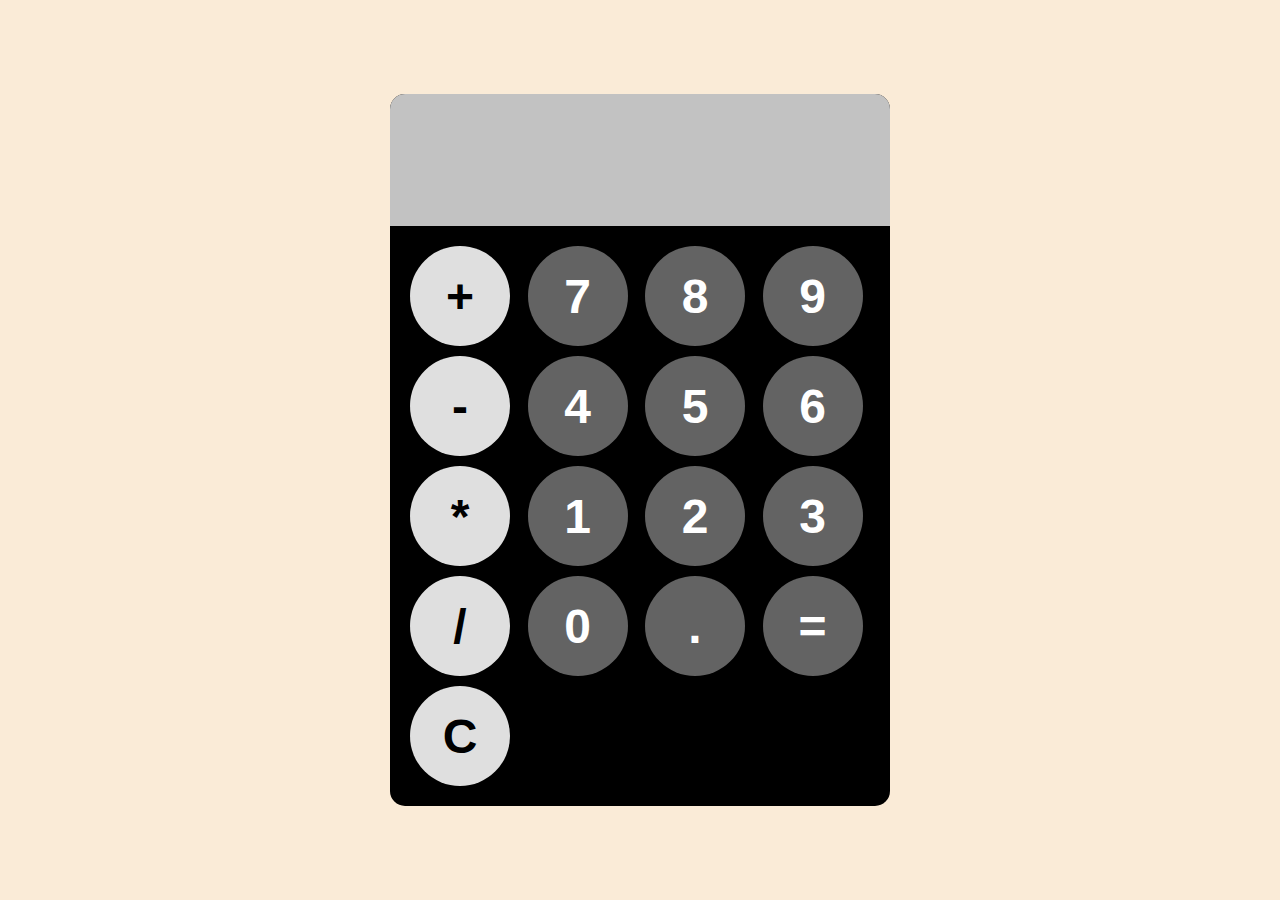
<file: Websites/Calculator/Index.html>
<!DOCTYPE html>
<html lang="en">

<head>
    <meta charset="UTF-8">
    <meta name="viewport" content="width=device-width, initial-scale=1.0">
    <title>Document</title>
    <link rel="stylesheet" href="Style.css">
</head>

<body>
    <div id="calculator">
        <input id="display" readonly>
        <div id="keys">
            <button onclick="appendToDisplay('+')" class="operator-btn">+</button>
            <button onclick="appendToDisplay('7')">7</button>
            <button onclick="appendToDisplay('8')">8</button>
            <button onclick="appendToDisplay('9')">9</button>
            <button onclick="appendToDisplay('-')" class="operator-btn">-</button>
            <button onclick="appendToDisplay('4')">4</button>
            <button onclick="appendToDisplay('5')">5</button>
            <button onclick="appendToDisplay('6')">6</button>
            <button onclick="appendToDisplay('*')" class="operator-btn">*</button>
            <button onclick="appendToDisplay('1')">1</button>
            <button onclick="appendToDisplay('2')">2</button>
            <button onclick="appendToDisplay('3')">3</button>
            <button onclick="appendToDisplay('/')" class="operator-btn">/</button>
            <button onclick="appendToDisplay('0')">0</button>
            <button onclick="appendToDisplay('.')">.</button>
            <button onclick="calculate()">=</button>
            <button onclick="clearDisplay()" class="operator-btn">C</button>
        </div>
    </div>

    <script src="Script.js"></script>
</body>

</html>
</file>
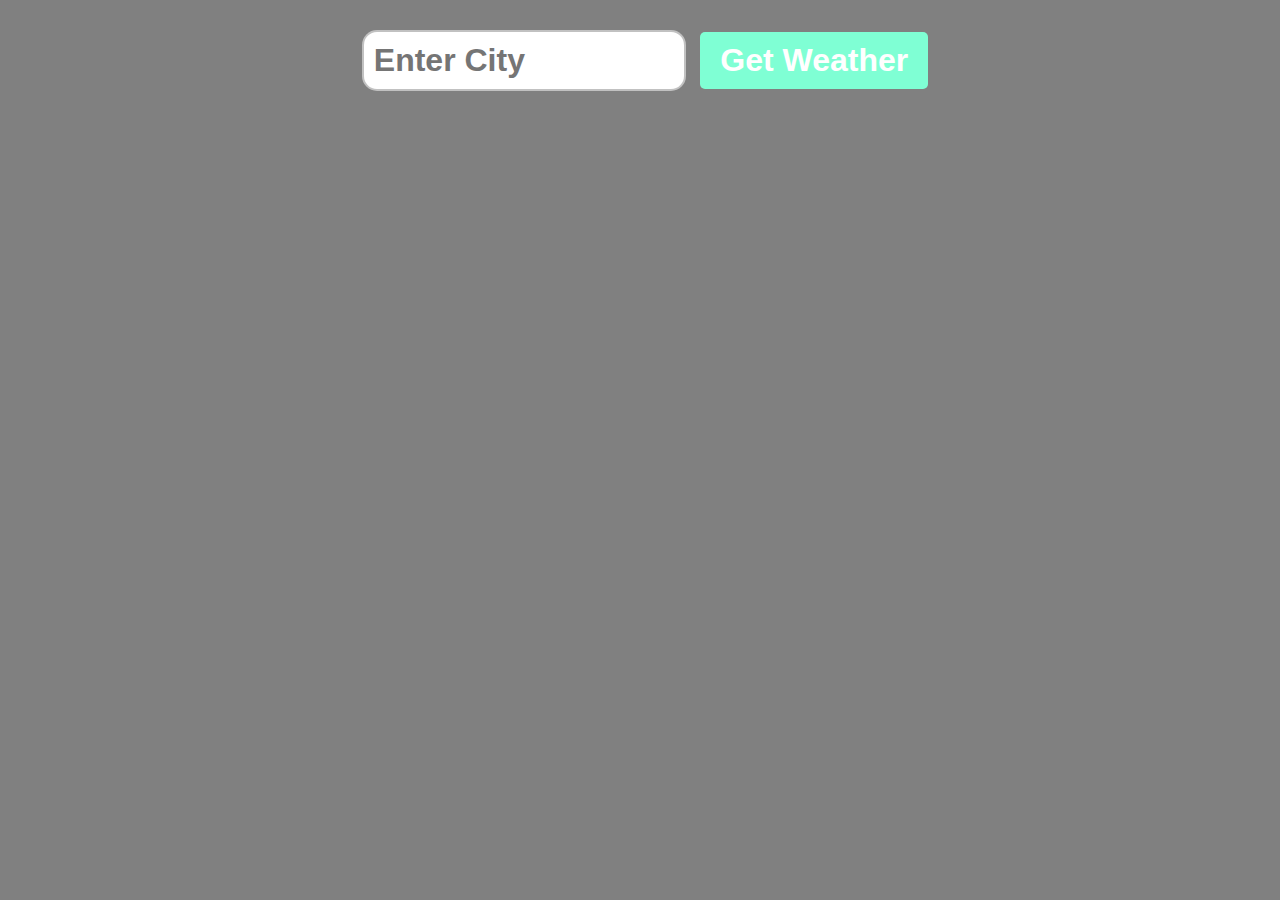
<file: Websites/WeatherApp/Index.html>
<!DOCTYPE html>
<html lang="en">

<head>
    <meta charset="UTF-8">
    <meta name="viewport" content="width=device-width, initial-scale=1.0">
    <title>WeatherApp</title>
    <link rel="stylesheet" href="Style.css">
</head>

<body>

    <form class="weatherForm">
        <input type="text" class="cityInput" placeholder="Enter City">
        <button type="submit"> Get Weather</button>
    </form>

    <div class="card" style="display: none;">

    </div>

    <script src="Functions.js"></script>
</body>

</html>
</file>
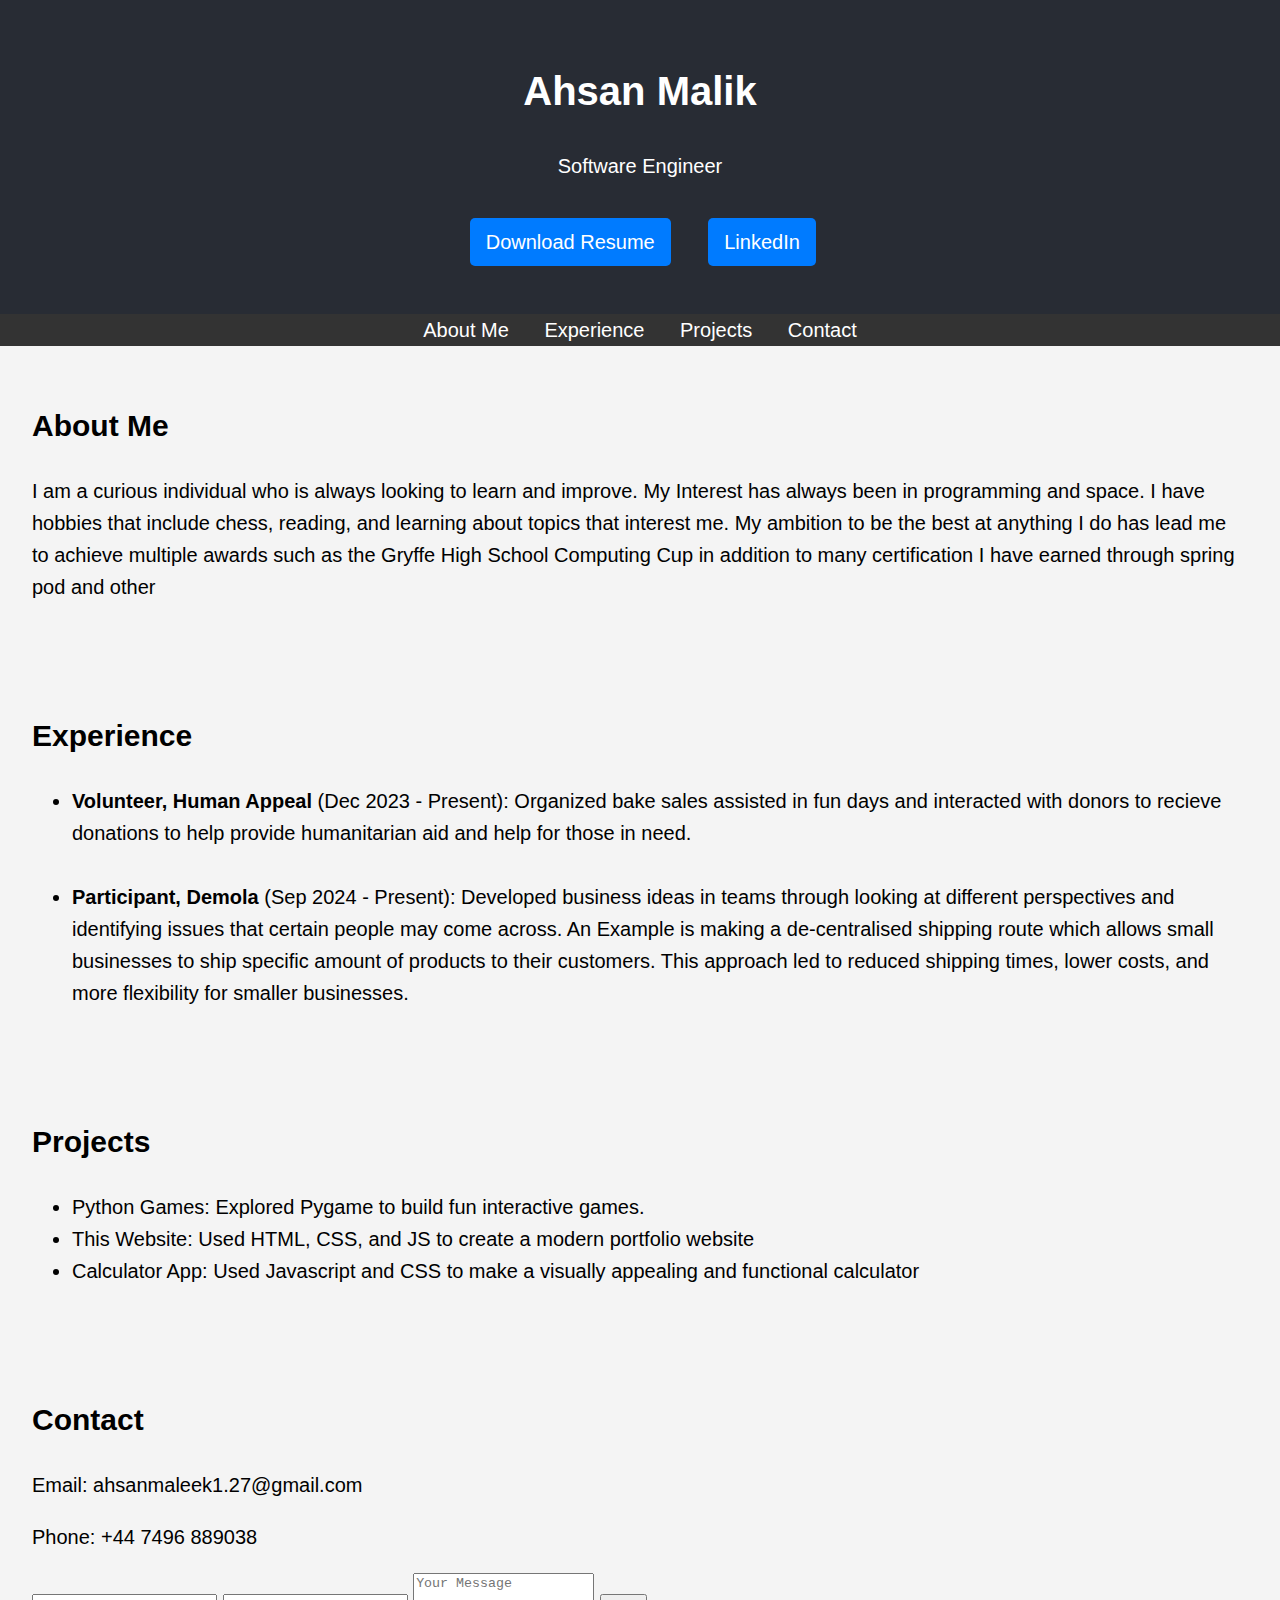
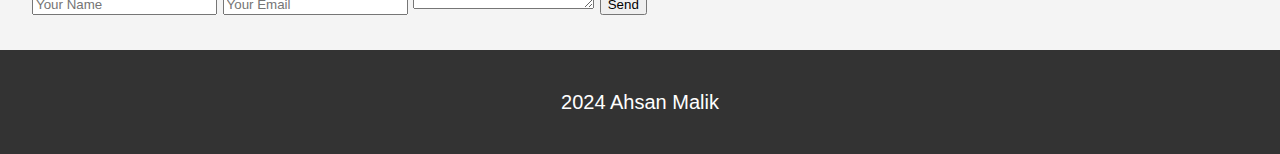
<file: Websites/Porfolio/Portfolio_HTML.html>
<!DOCTYPE html>
<html lang="en">

<head>
    <meta charset="UTF-8">
    <meta name="viewport" content="width=device-width, initial-scale=1.0">
    <title>Ahsan Malik Portfolio</title>
    <link rel="stylesheet" href="Portfolio_CSS.css">

</head>

<body>
    <header>
        <div class="banner">
            <h1>Ahsan Malik</h1>
            <p>Software Engineer</p>
            <img href="">
            <a href="Muhammad-Malik-16-11-2024.pdf" download>Download Resume</a>
            <a href="https://www.linkedin.com/in/ahsan-malik-2181a7280/" target="_blank">LinkedIn</a>
        </div>
    </header>

    <nav>
        <ul>
            <li><a href="#about">About Me</a></li>
            <li><a href="#experience">Experience</a></li>
            <li><a href="#projects">Projects</a></li>
            <li><a href="#contact">Contact</a></li>
        </ul>
    </nav>

    <section id="about">
        <h2>About Me</h2>
        <p>I am a curious individual who is always looking to learn and improve. My Interest has always been in
            programming and space. I have hobbies that include chess, reading, and learning about topics that interest
            me. My ambition to be the best at anything I do has lead me to achieve multiple awards such as the Gryffe
            High School Computing Cup in addition to many certification I have earned through spring pod and other</p>
    </section>

    <section id="experience">
        <h2>Experience</h2>
        <ul>
            <li><strong>Volunteer, Human Appeal</strong> (Dec 2023 - Present): Organized bake sales assisted in fun days
                and interacted with donors to recieve donations to help provide humanitarian aid and help for those in
                need.</li>
            <br>
            <li><strong>Participant, Demola</strong> (Sep 2024 - Present): Developed business ideas in teams
                through looking at different perspectives and identifying issues that certain people may come across.
                An Example is making a de-centralised shipping route which allows small businesses to ship specific
                amount of products to their customers. This approach led to reduced shipping times, lower costs,
                and more flexibility for smaller businesses.</li>
        </ul>
    </section>

    <section id="projects">
        <h2>Projects</h2>
        <ul>
            <li>Python Games: Explored Pygame to build fun interactive games.</li>
            <li>This Website: Used HTML, CSS, and JS to create a modern portfolio website</li>
            <li>Calculator App: Used Javascript and CSS to make a visually appealing and functional calculator</li>
        </ul>
    </section>

    <section id="contact">
        <h2>Contact</h2>
        <p>Email: ahsanmaleek1.27@gmail.com</p>
        <p>Phone: +44 7496 889038</p>
        <form action="https://formspree.io/f/xvgoqydj" method="POST">
            <input type="text" name="name" placeholder="Your Name" required>
            <input type="email" name="email" placeholder="Your Email" required>
            <textarea name="message" placeholder="Your Message" required></textarea>
            <button type="submit">Send</button>
        </form>
    </section>

    <footer>
        <p>2024 Ahsan Malik</p>
    </footer>
    <script src="Portfolio_JS.js"></script>
</body>

</html>
</file>
<file: Websites/Calculator/Style.css>
#keys {
    display: grid;
    grid-template-columns: repeat(4, 1fr);
    gap: 10px;
    padding: 20px;
}

body {
    margin: 0;
    display: flex;
    justify-content: center;
    align-items: center;
    height: 100vh;
    background-color: antiquewhite;
}

#calculator {
    font-family: Arial, sans-serif;
    background-color: black;
    border-radius: 15px;
    max-width: 500px;
    overflow: hidden;
}

#display {
    width: 100%;
    padding: 20px;
    font-size: 5rem;
    text-align: left;
    border: none;
    background-color: rgb(194, 194, 194);
}

button {
    width: 100px;
    height: 100px;
    border-radius: 50px;
    border: none;
    background-color: rgb(99, 99, 99);
    color: white;
    font-size: 3rem;
    font-weight: bold;
    cursor: pointer;


}

button:hover {
    background-color: rgb(145, 145, 145);
}

button:active {
    background-color: rgb(213, 213, 213);
}

.operator-btn {
    background-color: rgb(223, 223, 223);
    color: black;

    :hover {
        background-color: rgb(200, 200, 200);
    }


}

.operator-btn:active {
    background-color: rgb(100, 100, 100);
}
</file>
<file: Websites/WeatherApp/Style.css>
body {
    font-family: Arial, sans-serif;
    background-color: gray;
    margin: 0;
    display: flex;
    flex-direction: column;
    align-items: center;
}

.weatherForm {
    margin: 20px
}

.cityInput {
    padding: 10px;
    font-size: 2rem;
    font-weight: bold;
    border: 2px solid hsl(0, 0%, 20%, 0.3);
    border-radius: 15px;
    margin: 10px;
    width: 300px;
}

button[type="submit"] {
    padding: 10px 20px;
    font-weight: bold;
    font-size: 2rem;
    background-color: aquamarine;
    color: white;
    border: none;
    border-radius: 5px;
    cursor: pointer;
    transition: 0.3s;
}

button[type="submit"]:hover {
    background-color: rgb(97, 199, 165);
}

.card {
    background: linear-gradient(180deg, rgb(50, 50, 149), rgb(200, 131, 3));
    border-radius: 15px;
    padding: 50px;
    box-shadow: 2px 2px 5px;
    min-width: 300px;
    display: flex;
    flex-direction: column;
    align-items: center;
}

h1 {
    font-size: 3.5rem;
    margin-top: 0;
    margin-bottom: 25px;
}

p {
    font-size: 1.5rem;
    margin: 5px, 0;
}

.cityDisplay,
.tempDisplay {
    font-size: 3.5rem;
    font-weight: bold;
    margin-bottom: 25px;
}

.humidityDisplay {
    font-weight: bold;
    margin-bottom: 25px;
}

.descDisplay {
    font-style: italic;
    font-weight: bold;
    font-size: 2rem;
}

.weatherEmoji {
    margin: 0;
    font-size: 7.5rem;
}

.errorDisplay {
    font-size: 2.5rem;
    font-weight: bold;
    color: hsla(0, 0%, 0%, 0.75);
}
</file>
<file: Websites/Porfolio/Portfolio_CSS.css>
body {
    font-family: Arial, sans-serif;
    line-height: 1.6;
    margin: 0;
    padding: 0;
    font-size: 1.25em;
}

header {
    background: #282c34;
    color: white;
    text-align: center;
    padding: 2rem;
}

.banner a {
    display: inline-block;
    margin: 1rem;
    padding: 0.5rem 1rem;
    color: white;
    background: #007bff;
    text-decoration: none;
    border-radius: 5px;
}

.banner a :hover {
    background: #004fa3;
}

nav {
    background: #333;
    color: white;
    text-align: center;
}

nav ul {
    padding: 0;
    list-style: none;
    margin: 0;
}

nav ul li {
    display: inline;
    margin: 0 15px;
}

nav ul li a {
    color: white;
    text-decoration: none;
}

section {
    padding: 2rem;
    background: #f4f4f4;
}

footer {
    text-align: center;
    padding: 1rem;
    background: #333;
    color: white;
}
</file>
